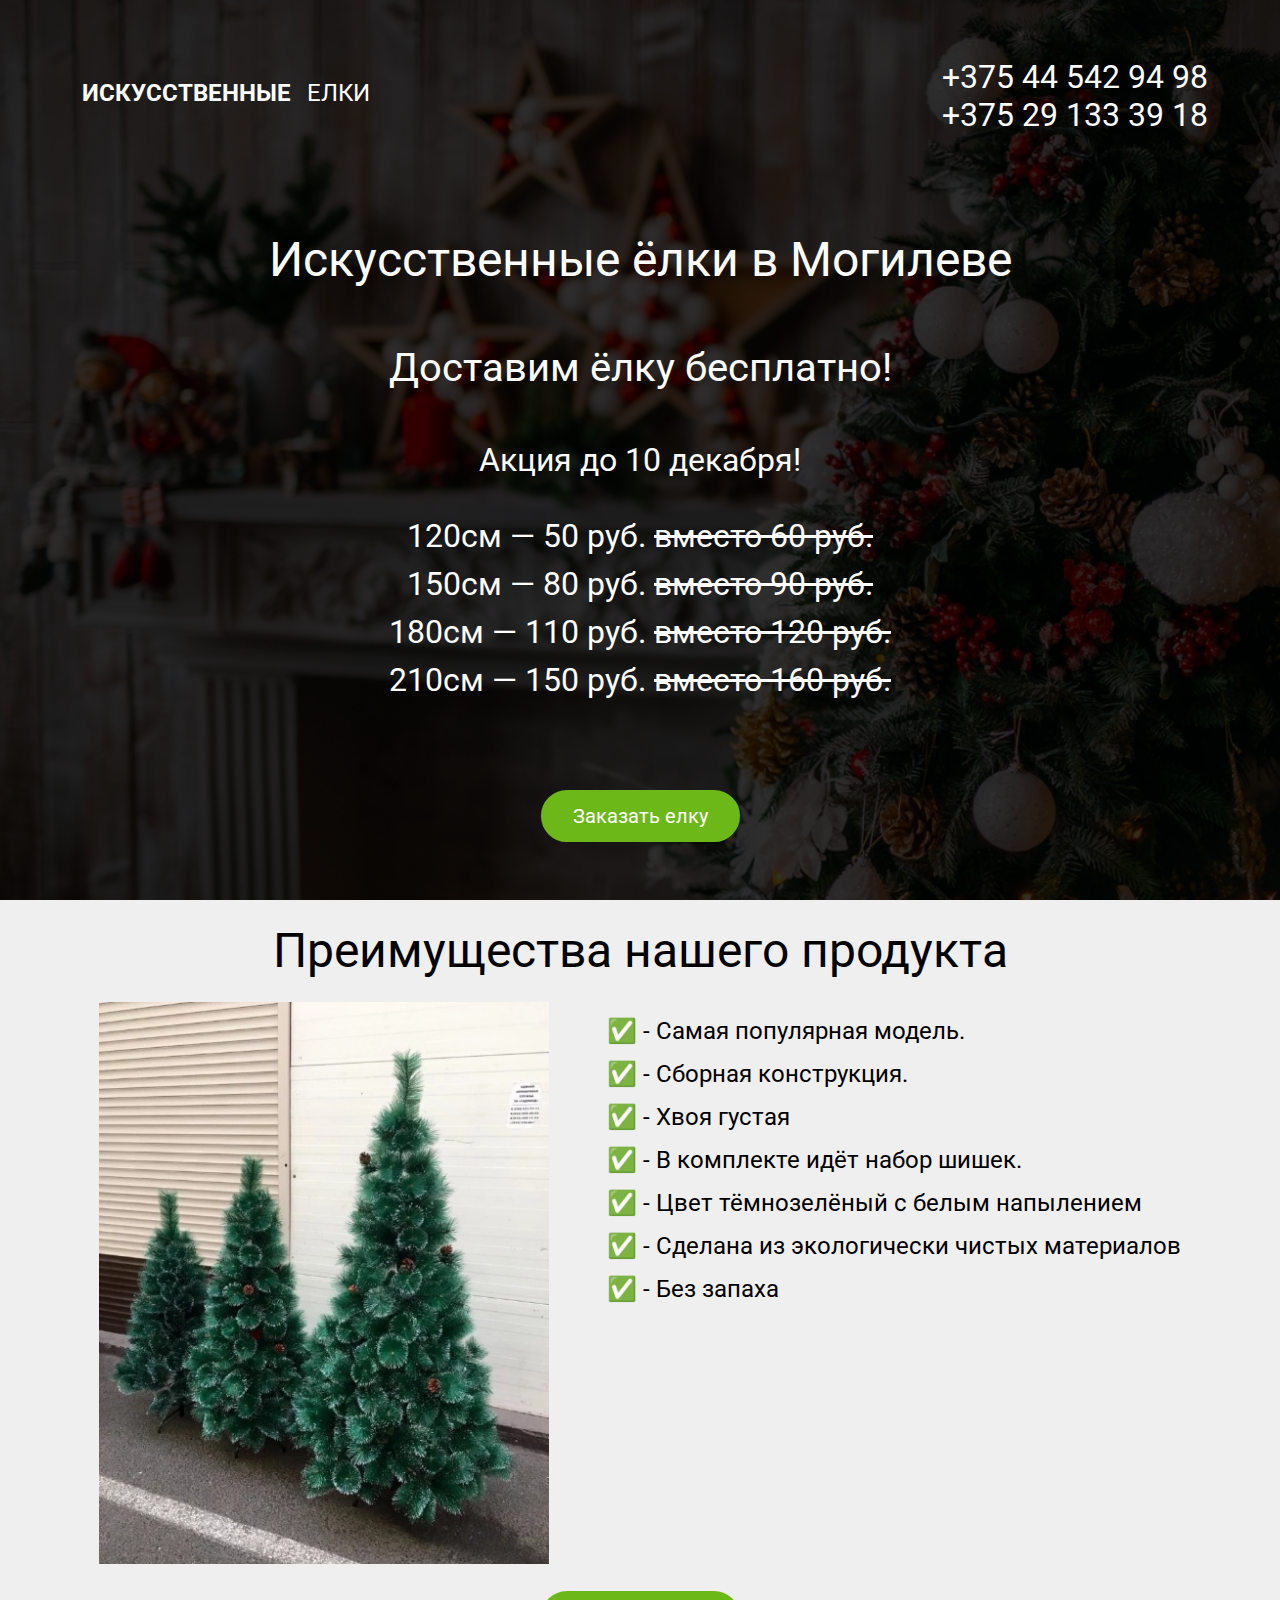
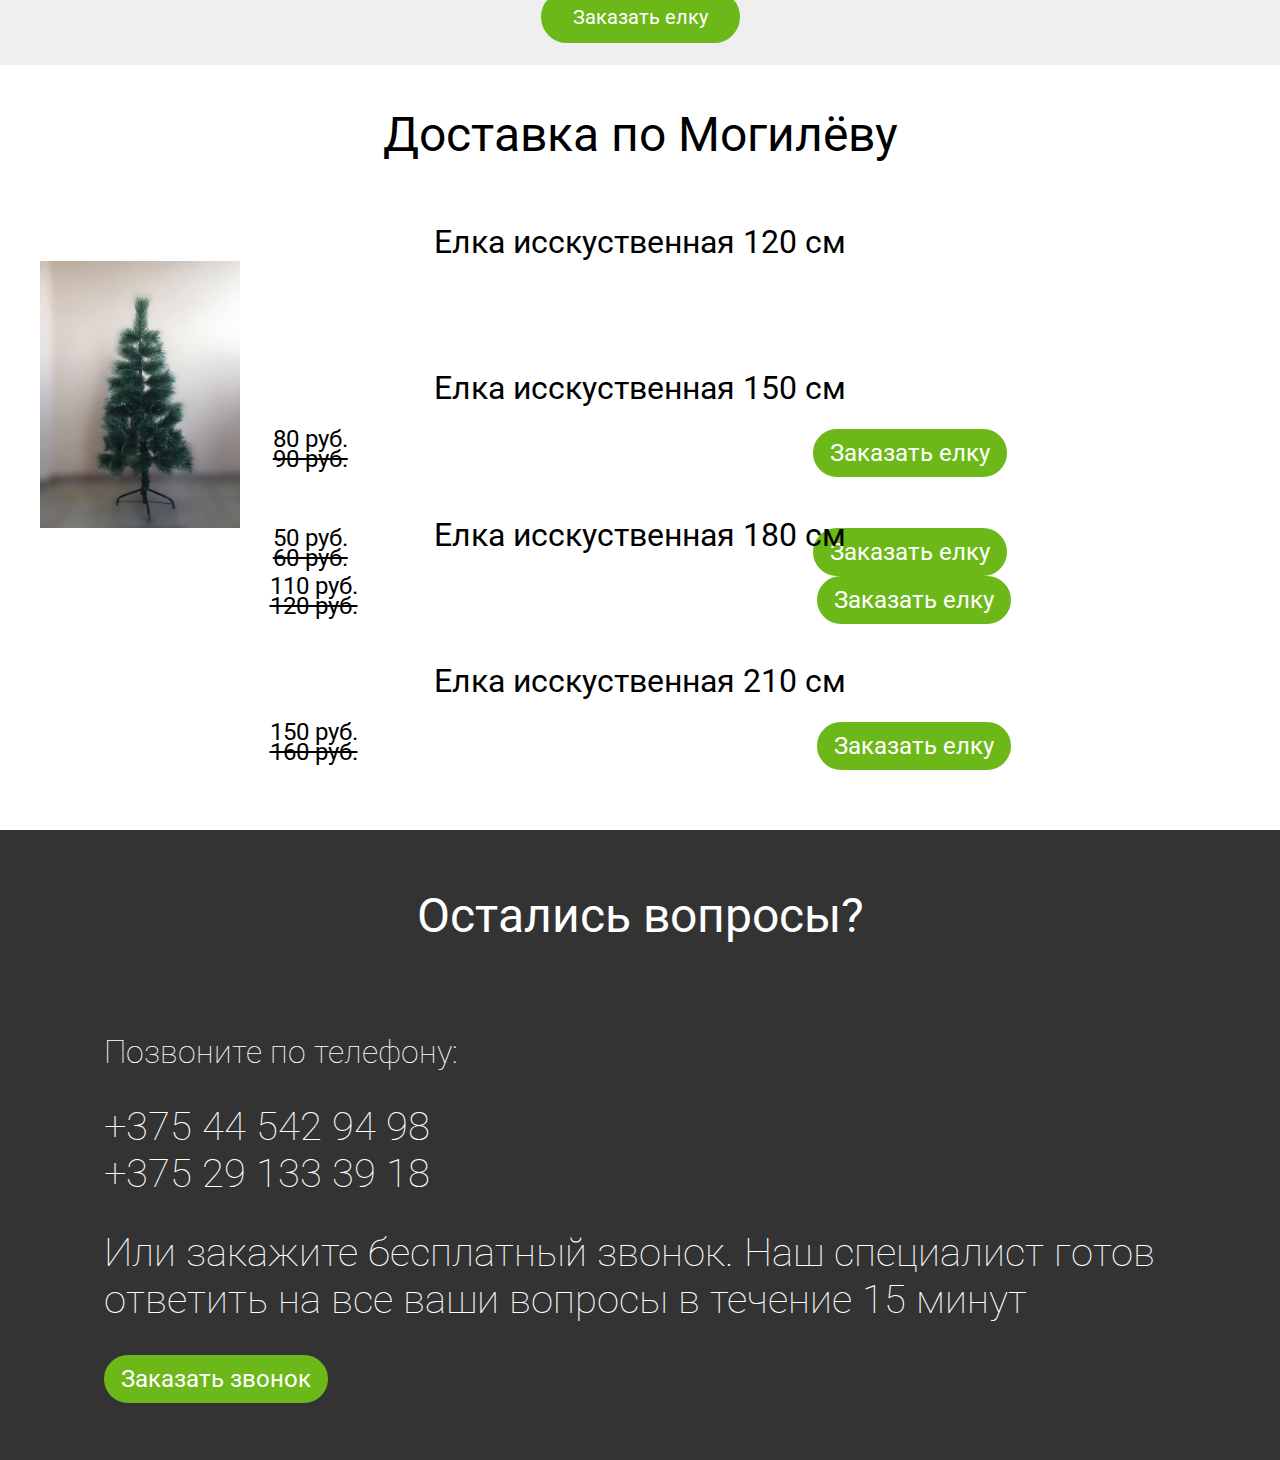
<file: index.html>
<!DOCTYPE html>
<html lang="en">
  <head>
    <meta charset="utf-8" />
    <meta name="viewport" content="width=device-width, initial-scale=1.0" />
    <meta http-equiv="X-UA-Compatible" content="ie=edge" />
    <title>Искусственные елки</title>
    <link
      rel="stylesheet"
      href="https://use.fontawesome.com/releases/v5.5.0/css/all.css"
      integrity="sha384-B4dIYHKNBt8Bc12p+WXckhzcICo0wtJAoU8YZTY5qE0Id1GSseTk6S+L3BlXeVIU"
      crossorigin="anonymous"
    />
    <link rel="stylesheet" href="material-input.css" />
    <link rel="stylesheet" href="style.css" />
  </head>

  <body data-gr-c-s-loaded="true" cz-shortcut-listen="true">
    <!-- Yandex.Metrika counter -->
    <script type="text/javascript">
      (function(d, w, c) {
        (w[c] = w[c] || []).push(function() {
          try {
            w.yaCounter51410806 = new Ya.Metrika2({
              id: 51410806,
              clickmap: true,
              trackLinks: true,
              accurateTrackBounce: true,
              webvisor: true
            });
          } catch (e) {}
        });

        var n = d.getElementsByTagName("script")[0],
          s = d.createElement("script"),
          f = function() {
            n.parentNode.insertBefore(s, n);
          };
        s.type = "text/javascript";
        s.async = true;
        s.src = "https://mc.yandex.ru/metrika/tag.js";

        if (w.opera == "[object Opera]") {
          d.addEventListener("DOMContentLoaded", f, false);
        } else {
          f();
        }
      })(document, window, "yandex_metrika_callbacks2");
    </script>
    <noscript
      ><div>
        <img
          src="https://mc.yandex.ru/watch/51410806"
          style="position:absolute; left:-9999px;"
          alt=""
        /></div
    ></noscript>
    <!-- /Yandex.Metrika counter -->

    <section class="page-image">
      <div class="image-filter-80 up-block">
        <section class="page-wrapper">
          <header class="up-header">
            <div class="logo">
              <i class="fas fa-tree"></i>
              <div class="bold">Искусственные</div>
              <div>елки</div>
            </div>
            <div class="number">
              <div>+375 44 542 94 98</div>
              <div>+375 29 133 39 18</div>
            </div>
          </header>
          <div class="main-info">
            <div class="header-1">Искусственные ёлки в Могилеве</div>
            <div class="header-2">Доставим ёлку бесплатно!</div>
            <div class="header-3">Акция до 10 декабря!</div>
            <div class="header-3">
              <div>
                120см — 50 руб. <span class="close-cena">вместо 60 руб.</span>
              </div>
              <div>
                150см — 80 руб. <span class="close-cena">вместо 90 руб.</span>
              </div>
              <div>
                180см — 110 руб. <span class="close-cena">вместо 120 руб.</span>
              </div>
              <div>
                210см — 150 руб. <span class="close-cena">вместо 160 руб.</span>
              </div>
            </div>
          </div>
          <div class="button-wrapper">
            <button class="button" onclick="openbox('box');">
              Заказать елку
            </button>
          </div>
        </section>
      </div>
    </section>

    <section class="second-section">
      <section class="page-wrapper">
        <div class="section-header">Преимущества нашего продукта</div>
        <div class="section-content">
          <div class="image">
            <img src="./img/oHxtBYGlQEk.jpg" alt="" srcset="" />
          </div>
          <div>
            <div class="list">
              <div class="list-item">✅ - Самая популярная модель.</div>
              <div class="list-item">✅ - Сборная конструкция.</div>
              <div class="list-item">✅ - Хвоя густая</div>
              <div class="list-item">✅ - В комплекте идёт набор шишек.</div>
              <div class="list-item">
                ✅ - Цвет тёмнозелёный с белым напылением
              </div>
              <div class="list-item">
                ✅ - Сделана из экологически чистых материалов
              </div>
              <div class="list-item">✅ - Без запаха</div>
            </div>
          </div>
        </div>

        <div class="button-wrapper">
          <button class="button" onclick="openbox('box');">
            Заказать елку
          </button>
        </div>
      </section>
    </section>

    <section class="third-section">
      <section class="page-wrapper">
        <div class="section-header">Доставка по Могилёву</div>
        <div class="third-section-content">
          <div class="item">
            <div class="item-name">Елка исскуственная 120 см</div>
            <img src="img/120.jpg" alt="" width="200px" class="img-for">
            <div class="item-info">
              <div class="item-cena">
                <div>50 руб.</div>
                <div class="close-cena">60 руб.</div>
              </div>
              <button class="button button-s" onclick="openbox('box');">
                Заказать елку
              </button>
            </div>
          </div>

          <div class="item">
            <div class="item-name">Елка исскуственная 150 см</div>
            <div class="item-info">
              <div class="item-cena">
                <div>80 руб.</div>
                <div class="close-cena">90 руб.</div>
              </div>
              <button class="button button-s" onclick="openbox('box');">
                Заказать елку
              </button>
            </div>
          </div>

          <div class="item">
            <div class="item-name">Елка исскуственная 180 см</div>
            <div class="item-info">
              <div class="item-cena">
                <div>110 руб.</div>
                <div class="close-cena">120 руб.</div>
              </div>
              <button class="button button-s" onclick="openbox('box');">
                Заказать елку
              </button>
            </div>
          </div>

          <div class="item">
            <div class="item-name">Елка исскуственная 210 см</div>
            <div class="item-info">
              <div class="item-cena">
                <div>150 руб.</div>
                <div class="close-cena">160 руб.</div>
              </div>
              <button class="button button-s" onclick="openbox('box');">
                Заказать елку
              </button>
            </div>
          </div>
        </div>
      </section>
    </section>

    <section class="forth-section">
      <div class="image-filter-80 foot-block">
        <section class="page-wrapper">
          <div class="section-header">Остались вопросы?</div>
          <div class="forth-section-content">
            <div class="footer-header">Позвоните по телефону:</div>
            <div class="number1">+375 44 542 94 98</div>
            <div class="number2">+375 29 133 39 18</div>
            <div class="footer-content">
              Или закажите бесплатный звонок. Наш специалист готов ответить на
              все ваши вопросы в течение 15 минут
            </div>
            <button
              onclick="openbox('box');"
              class="button button-s button-margin-top"
            >
              Заказать звонок
            </button>
          </div>
        </section>
      </div>
    </section>

    <div id="box" style="display: none;">
      <div class="box-wrapper">
        <form action="send.php" method="post" target="_blank" name="f1">
          <div class="group">
            <div
              class="header-3"
              style="
          color: black;
          text-align: left; 
          font-weight: 400;
          font-size: 2.3rem;
          "
            >
              Оставить заказ
            </div>
          </div>

          <div class="group">
            <input type="text" required name="name1" />
            <span class="highlight"></span> <span class="bar"></span>
            <label>Ваше имя</label>
          </div>

          <div class="group">
            <input type="text" required name="phone1" />
            <span class="highlight"></span> <span class="bar"></span>
            <label>Номер телефона</label>
          </div>

          <div class="group group-button">
            <input
              type="submit"
              name="sab"
              class="button button-s"
              value="Заказать елку"
            />
          </div>
        </form>
      </div>
    </div>
  </body>

  <script type="text/javascript">
    function openbox(id) {
      display = document.getElementById(id).style.display;

      if (display == "none") {
        document.getElementById(id).style.display = "block";
      } else {
        document.getElementById(id).style.display = "none";
      }
    }

    var box = document.querySelector("#box");

    box.onclick = function(event) {
      if (
        document.querySelector("#box").style.display === "none" &&
        event.target === document.querySelector("#box")
      ) {
        document.querySelector("#box").style.display = "block";
      } else if (event.target === document.querySelector("#box")) {
        document.querySelector("#box").style.display = "none";
      } else {
      }
    };
  </script>
</html>
</file>
<file: material-input.css>
* { box-sizing:border-box; }

/* basic stylings ------------------------------------------ */
body 				 { background:url(https://scotch.io/wp-content/uploads/2014/07/61.jpg); }
.container 		{ 
  font-family:'Roboto';
  width:600px; 
  margin:30px auto 0; 
  display:block; 
  background:#FFF;
  padding:10px 50px 50px;
}
h2 		 { 
  text-align:center; 
  margin-bottom:50px; 
}
h2 small { 
  font-weight:normal; 
  color:#888; 
  display:block; 
}
.footer 	{ text-align:center; }
.footer a  { color:#53B2C8; }

/* form starting stylings ------------------------------- */
.group 			  { 
  position:relative;
}
input 				{
  font-size:18px;
  padding:10px 10px 10px 5px;
  display:block;
  width: 100%;
  border:none;
  border-bottom:1px solid #757575;
}
input:focus 		{ outline:none; }

/* LABEL ======================================= */
label 				 {
  color:#999; 
  font-size:18px;
  font-weight:normal;
  position:absolute;
  pointer-events:none;
  left:5px;
  top:10px;
  transition:0.2s ease all; 
  -moz-transition:0.2s ease all; 
  -webkit-transition:0.2s ease all;
}

/* active state */
input:focus ~ label, input:valid ~ label 		{
  top:-20px;
  font-size:14px;
  color:#5264AE;
}

/* BOTTOM BARS ================================= */
.bar 	{ position:relative; display:block; width:100%; }
.bar:before, .bar:after 	{
  content:'';
  height:2px; 
  width:0;
  bottom:1px; 
  position:absolute;
  background:#5264AE; 
  transition:0.2s ease all; 
  -moz-transition:0.2s ease all; 
  -webkit-transition:0.2s ease all;
}
.bar:before {
  left:50%;
}
.bar:after {
  right:50%; 
}

/* active state */
input:focus ~ .bar:before, input:focus ~ .bar:after {
  width:50%;
}

/* HIGHLIGHTER ================================== */
.highlight {
  position:absolute;
  height:60%; 
  width:100px; 
  top:25%; 
  left:0;
  pointer-events:none;
  opacity:0.5;
}

/* active state */
input:focus ~ .highlight {
  -webkit-animation:inputHighlighter 0.3s ease;
  -moz-animation:inputHighlighter 0.3s ease;
  animation:inputHighlighter 0.3s ease;
}

/* ANIMATIONS ================ */
@-webkit-keyframes inputHighlighter {
	from { background:#5264AE; }
  to 	{ width:0; background:transparent; }
}
@-moz-keyframes inputHighlighter {
	from { background:#5264AE; }
  to 	{ width:0; background:transparent; }
}
@keyframes inputHighlighter {
	from { background:#5264AE; }
  to 	{ width:0; background:transparent; }
}
</file>
<file: style.css>
@import url('https://fonts.googleapis.com/css?family=Roboto:100,300,400,500,700&subset=cyrillic');

* {
    margin: 0;
    padding: 0;
}

html,
body {
    margin: 0;
    padding: 0;
    font-family: 'Roboto';
}

.bold {
    font-weight: bold;
    margin-right: 1rem;
}

.header-1 {
    font-size: 5rem;
    color: white;
    text-align: center;
    line-height: 5rem;
}

.header-2 {
    font-size: 3rem;
    color: white;
    text-align: center;
    line-height: 5rem;
}

.header-3 {
    font-size: 2rem;
    color: white;
    text-align: center;
    line-height: 3rem;
}

.main-info {
    display: flex;
    justify-content: space-between;
    flex-direction: column;
    height: 60%;
}

.button-wrapper {
    margin-top: 5rem;
    display: flex;
    justify-content: center;
}

.up-block {
    height: 100vh;
    display: flex;
    justify-content: center;
}

.image-filter-80 {
    width: 100%;
    background-color: rgba(0, 0, 0, 0.8)
}

.fa-tree {
    line-height: 70px;
    margin-right: 10px;
}

.page-image {
    background-image: url('./img//XM7yufD7xZA.jpg');
    background-repeat: no-repeat;
    background-size: cover;
}

.up-header {
    display: flex;
    justify-content: space-between;
    color: white;
    font-size: 1.5rem;
    padding: 0 2rem;
}

.logo {
    display: flex;
    justify-content: space-between;
    line-height: 70px;
    text-transform: uppercase;
}

.button {
    font-family: 'Roboto', sans-serif;
    font-weight: 400;
    font-style: normal;
    font-size: 20px;
    color: #FFFFFF;
    padding: 12px 30px;
    padding: 12px 30px;
    background: #6DB819;
    border: 2px solid #6DB819;
    -moz-border-radius: 30px;
    -webkit-border-radius: 30px;
    border-radius: 30px;
}

.button-s {
    padding: 8px 15px;
}

.second-section {
    min-height: 600px;
    height: 85vh;
    display: flex;
    justify-content: center;
    background-color: #efefef;
}

.third-section {
    min-height: 600px;
    height: 85vh;
    display: flex;
    justify-content: center;
    background-color: #ffffff;
}

.section-header {
    font-size: 3rem;
    margin-top: 3rem;
    text-align: center;
}

.section-content {
    display: flex;
    margin-top: 3rem;
    justify-content: space-evenly;
}

.list-item {
    margin-top: 15px;
    font-size: 1.5rem;
}

.item-info {
    padding: 0 150px;
    display: flex;
    justify-content: space-around;
    margin-top: 30px;
}

.item-name {
    font-size: 1.4rem;
}

.item-cena {
    line-height: 20px;
}

.forth-section {
    background-image: url('./img/ukrasheniia-novyi-god-rozhdestvo-christmas-wood-new-year--56.jpg');
    background-repeat: no-repeat;
    background-size: cover;
    background-attachment: fixed;
    color: white;

}

.forth-section-content {
    font-size: 2.5rem;
    font-weight: 100;
    
    padding: 0 4rem;
}

.item-name {
    font-size: 2rem;
    text-align: center;
    margin-top: 50px;
}

.footer-header {
    font-size: 2rem;
    margin-top: 2rem;
    margin-bottom: 2rem;
}

.foot-block {
    min-height: 600px;
    height: 70vh;
    display: flex;
    justify-content: center;
}

.number2 {
    margin-bottom: 2rem
}

.button-margin-top {
    margin-top: 2rem;
}

.page-wrapper {
    display: flex;
    flex-direction: column;
    justify-content: space-between;
    padding: 4rem 0em;
}

.close-cena {
    text-decoration: line-through;
}

#box {
    position: fixed;
    background-color: rgba(0,0,0,0.5);
    margin: auto;
    top: 0;
    left: 0;
    bottom: 0;
    right: 0;
}

@media screen and (max-width: 1250px) {
    .page-wrapper {
        width: 1250px;
    }
    .image img{
        width: 50vh;
    }
}

@media screen and (max-width: 960px) {
    html {
        font-size: 13.5px;
    }

    .image img {
        max-width: 270px;
    }
}

@media screen and (min-width: 1000px) {
    .page-wrapper {
        width: 1000px;
    }
}

@media screen and (max-width: 800px) {
    html {
        font-size: 13px;
    }
    .image {
        display: none;
    }

    .item-cena {
        font-size: 1.5rem;
    }
}

@media screen and (max-width: 320px) {
    .page-wrapper {
        width: 100%;
    }
}

@media screen and (max-width: 600px) {
    .logo {
        display: none;
    }

    .up-header {
        justify-content: center;
    }
    .list {
        width: 100%;
    }
}


@media screen and (max-width: 500px) {

    html {
        font-size: 10px;
    }

    /* FIRST PAGE */
    .number {
        font-size: 2rem;
    }

    .page-wrapper {
        padding: 0;
        width: 100%;
        display: flex;
        justify-content: space-evenly;
    }

    .page-image {
        height: 100vh;
    }

    .button-wrapper {
        margin: 0;
    }

    .main-info {
        justify-content: space-evenly;
    }

    .header-1 {
        font-size: 3rem;
    }

    .header-2 {
        font-size: 2.5rem;
    }

    /* SECOND PAGE */

    .page-wrapper-2 {
        height: 70vh;
        justify-content: space-evenly;
        display: flex;
        flex-direction: column;
    }

    .second-section {
        height: 70vh;
    }

    .section-header {
        margin: 0;
    }

    .image {
        display: none;
    }

    .section-content {
        margin: 0;
    }

    /* Third Section*/

    .third-section-content {
        height: 65vh;
        display: flex;
        flex-direction: column;
        justify-content: space-around;
    }

    .button-s {
        font-size: 1.5rem;
    }

    .item-info {
        padding: 0;
        margin: 0;
    }

    .item-name {
        margin: 0;
    }

    .item-cena {
        font-size: 1.5rem;
    }

    .item {
        height: 12vh;
        display: flex;
        flex-direction: column;
        justify-content: space-between;
    }

    .forth-section-content {
        padding: 0 4rem;
    }
}

@media screen and (max-width: 330px) {
    html {
        font-size: 9px;
    }

    .forth-section-content{
        padding: 0 1rem;
        font-size: 2.3rem;
    }

    .button {
        padding: 8px 20px;
    }

    .list-item {
        margin-top: 1.2rem;
    }
}
.number {
    font-size: 2rem;
}

.page-wrapper {
    padding: 0;
    width: 1200px;
    display: flex;
    justify-content: space-evenly;
}

.page-image {
    height: 100vh;
}

.button-wrapper {
    margin: 0;
}

.main-info {
    justify-content: space-evenly;
}

.header-1 {
    font-size: 3rem;
}

.header-2 {
    font-size: 2.5rem;
}


.page-wrapper-2 {
    height: 70vh;
    justify-content: space-evenly;
    display: flex;
    flex-direction: column;
}

.section-header {
    margin: 0;
}

.image img {
    width: 50vh;
}

.section-content {
    margin: 0;
}

.third-section-content {
    height: 65vh;
    display: flex;
    flex-direction: column;
    justify-content: space-around;
}

.button-s {
    font-size: 1.5rem;
}

.item-info {
    padding: 0;
    margin: 0;
}

.item-name {
    margin: 0;
}

.item-cena {
    font-size: 1.5rem;
}

.item {
    min-height: 100px;
    height: 12vh;
    display: flex;
    flex-direction: column;
    justify-content: space-between;
}

.box-wrapper {
    padding: 0 20px;
    width: 250px;
    height: 300px;
    background-color: #fff;
    z-index: 200;
    position: fixed;
    margin: auto;
    left: 0;
    right: 0;
    bottom: 0;
    top: 0;
    border-radius: 10px;
}

.box-wrapper form {
    height: 100%;
    display: flex;
    flex-direction: column;
    justify-content: space-around;
}

.group-button {
    display: flex;
    justify-content: center;
}
</file>
